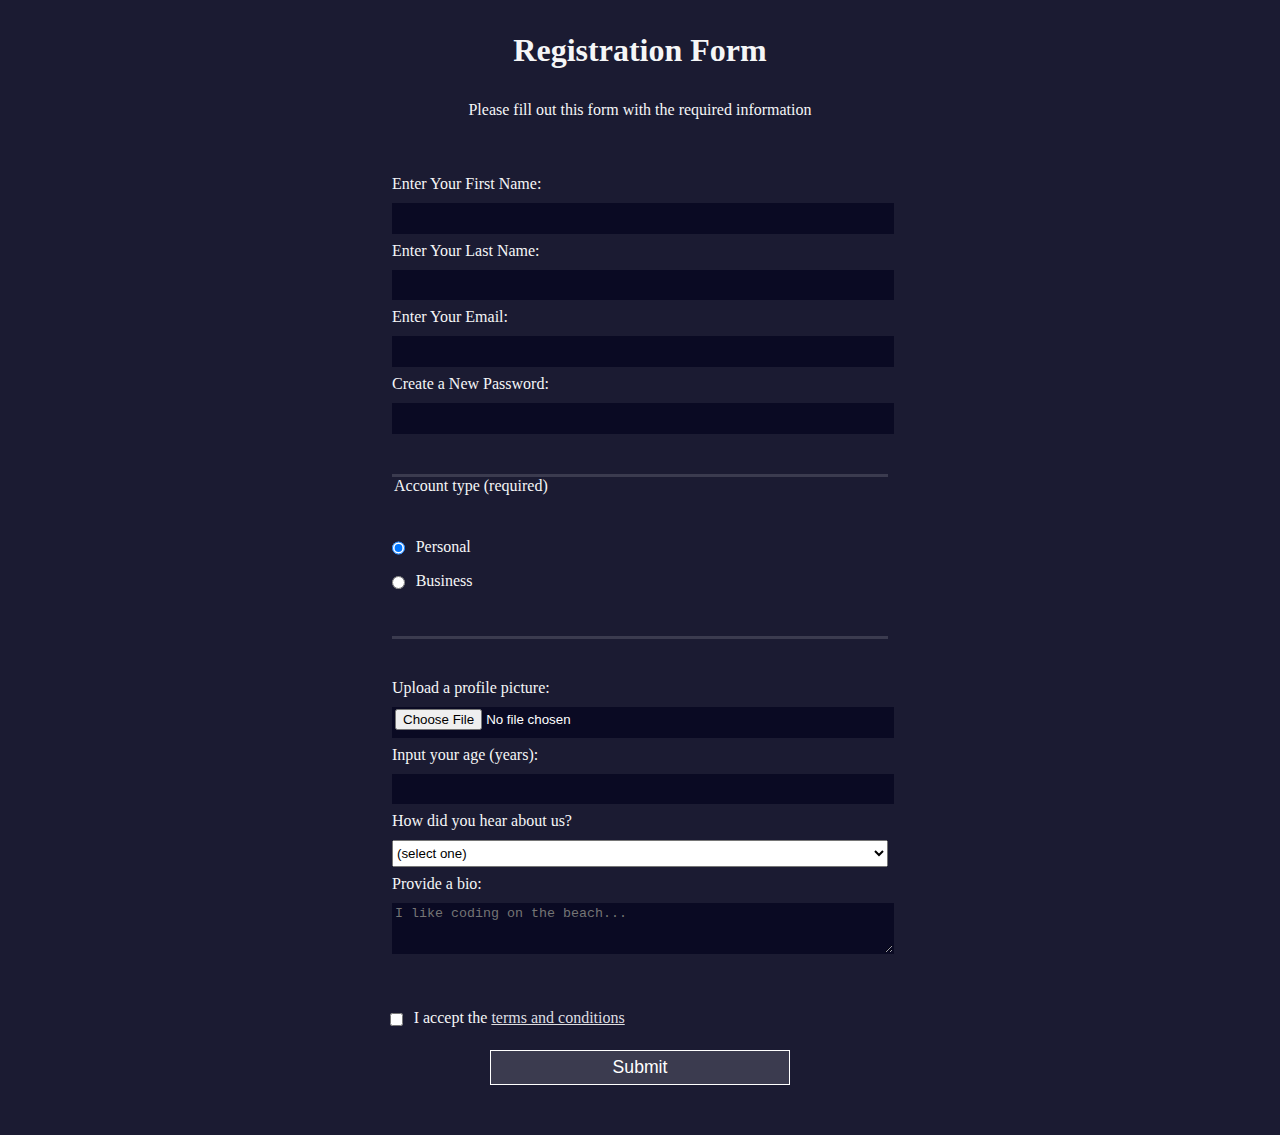
<file: Learn HTML Forms by Building a Registration Form/index.html>
<!DOCTYPE html>
<html lang="en">
  <head>
    <meta charset="UTF-8">
    <title>Registration Form</title>
    <link rel="stylesheet" href="styles.css" />
  </head>
  <body>
    <h1>Registration Form</h1>
    <p>Please fill out this form with the required information</p>
    <form method="post" action='https://register-demo.freecodecamp.org'>
      <fieldset>
        <label for="first-name">Enter Your First Name: <input id="first-name" name="first-name" type="text" required /></label>
        <label for="last-name">Enter Your Last Name: <input id="last-name" name="last-name" type="text" required /></label>
        <label for="email">Enter Your Email: <input id="email" name="email" type="email" required /></label>
        <label for="new-password">Create a New Password: <input id="new-password" name="new-password" type="password" pattern="[a-z0-5]{8,}" required /></label>
      </fieldset>
      <fieldset>
        <legend>Account type (required)</legend>
        <label for="personal-account"><input id="personal-account" type="radio" name="account-type" class="inline" checked /> Personal</label>
        <label for="business-account"><input id="business-account" type="radio" name="account-type" class="inline" /> Business</label>
      </fieldset>
      <fieldset>
        <label for="profile-picture">Upload a profile picture: <input id="profile-picture" type="file" name="file" /></label>
        <label for="age">Input your age (years): <input id="age" type="number" name="age" min="13" max="120" /></label>
        <label for="referrer">How did you hear about us?
          <select id="referrer" name="referrer">
            <option value="">(select one)</option>
            <option value="1">freeCodeCamp News</option>
            <option value="2">freeCodeCamp YouTube Channel</option>
            <option value="3">freeCodeCamp Forum</option>
            <option value="4">Other</option>
          </select>
        </label>
        <label for="bio">Provide a bio:
          <textarea id="bio" name="bio" rows="3" cols="30" placeholder="I like coding on the beach..."></textarea>
        </label>
      </fieldset>
      <label for="terms-and-conditions">
        <input class="inline" id="terms-and-conditions" type="checkbox" required name="terms-and-conditions" /> I accept the <a href="https://www.freecodecamp.org/news/terms-of-service/">terms and conditions</a>
      </label>
      <input type="submit" value="Submit" />
    </form>
  </body>
</html>
</file>
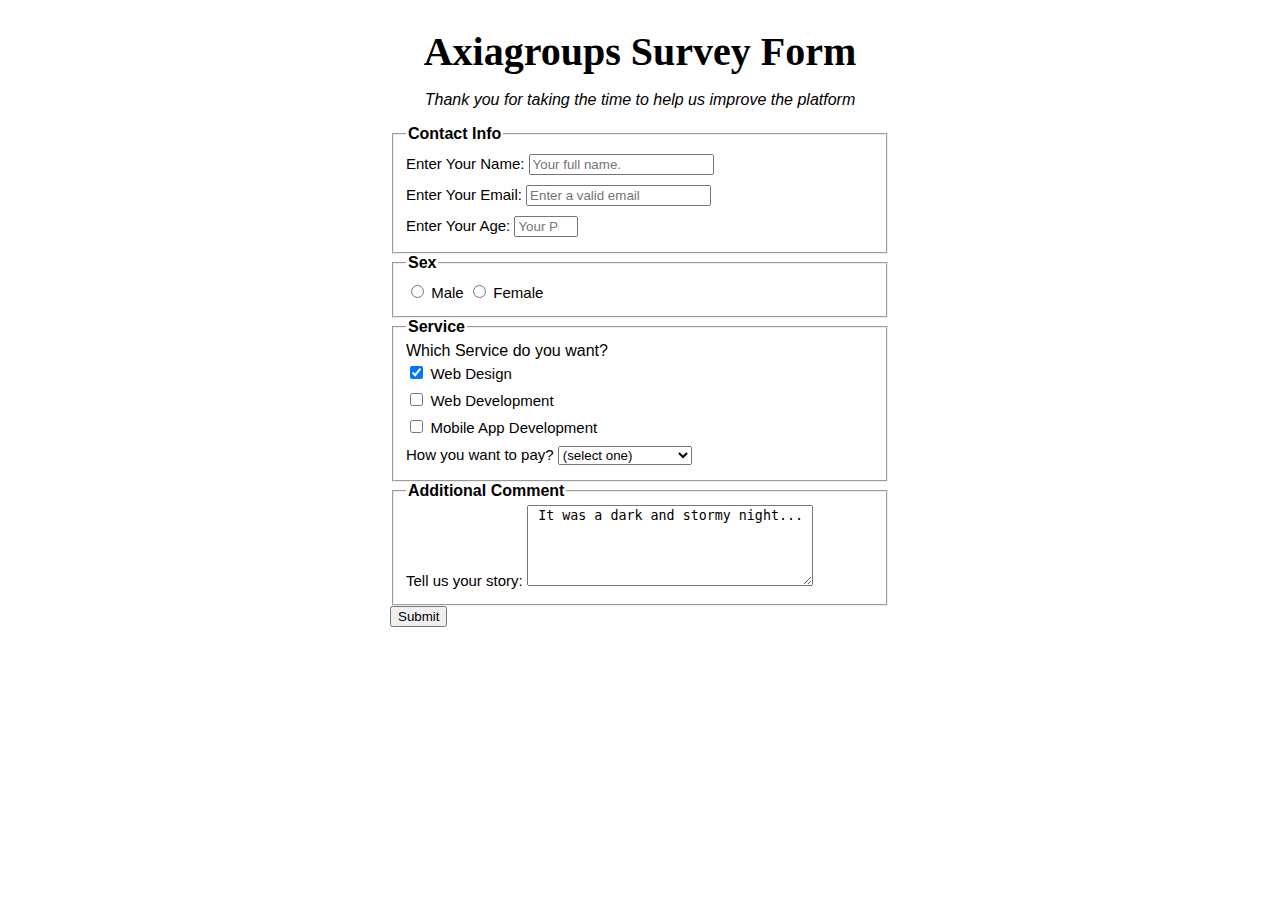
<file: Survey Form/index.html>
<!DOCTYPE html>
<html lang="en">
  <head>
    <meta charset="UTF-8" />
    <meta name="viewport" content="width=device-width, initial-scale=1.0" />
    <title>Axiagroups Survey Form</title>
    <link rel="stylesheet" href="styles.css" />
  </head>
  <body>
    <!-- 1 -->
    <h1 id="title">Axiagroups Survey Form</h1>
    <!-- 2 -->
    <p id="description">
      Thank you for taking the time to help us improve the platform
    </p>
    <!-- 3 -->
    <form id="survey-form">
      <fieldset>
        <legend>Contact Info</legend>
        <!-- 10 -->
        <label for="name" id="name-label">
          Enter Your Name:
          <!-- 4 -->
          <input
            id="name"
            name="name"
            type="text"
            placeholder="Your full name."
            required
          />
        </label>
        <!-- 10 -->
        <label for="email" id="email-label">
          Enter Your Email:
          <!-- 5-6 -->
          <input
            id="email"
            name="email"
            type="email"
            placeholder="Enter a valid email"
            required
          />
        </label>
        <!-- 10 -->
        <label for="number" id="number-label">
          Enter Your Age:
          <!-- 7 -->
          <input
            id="number"
            name="number"
            type="number"
            pattern="[0-9]"
            max="120"
            min="13"
            placeholder="Your Phone Age."
            required
          />
        </label>
      </fieldset>
      <fieldset>
        <!-- 13 -->
        <legend>Sex</legend>
        <label for="male"
          ><input id="male" type="radio" name="sex" value="male" /> Male
        </label>
        <label for="female"
          ><input id="female" type="radio" name="sex" value="female" /> Female
        </label>
      </fieldset>
      <fieldset>
        Which Service do you want?
        <!-- 14 -->
        <div>
          <input
            type="checkbox"
            id="web-design"
            name="web-design"
            value="web-design"
            checked
          />
          <label for="web-design">Web Design</label>
        </div>
        <div>
          <input
            type="checkbox"
            id="web-development"
            name="web-development"
            value="web-development"
          />
          <label for="web-development">Web Development</label>
        </div>
        <div>
          <input
            type="checkbox"
            id="app-development"
            name="app-development"
            value="app-development"
          />
          <label for="app-development">Mobile App Development</label>
        </div>
        <legend>Service</legend>
        <label for="dropdown">
          How you want to pay?
          <select id="dropdown">
            <!-- 12 -->
            <option value="">(select one)</option>
            <option value="1">Paid.</option>
            <option value="2">Unpaid.</option>
            <option value="3">Paid with discount.</option>
          </select>
        </label>
      </fieldset>
      <fieldset>
        <legend>Additional Comment</legend>
        <label for="story">Tell us your story:</label>

        <textarea id="story" name="story" rows="5" cols="33">
 It was a dark and stormy night...
        </textarea>
      </fieldset>
      <button id="submit" type="submit" value="Submit">Submit</button>
    </form>
  </body>
</html>
</file>
<file: Learn HTML Forms by Building a Registration Form/styles.css>
body {
  width: 100%;
  height: 100vh;
  margin: 0;
  background-color: #1b1b32;
  color: #f5f6f7;
  font-family: Tahoma;
  font-size: 16px;
}

h1, p {
  margin: 1em auto;
  text-align: center;
}

form {
  width: 60vw;
  max-width: 500px;
  min-width: 300px;
  margin: 0 auto;
  padding-bottom: 2em;
}

fieldset {
  border: none;
  padding: 2rem 0;
  border-bottom: 3px solid #3b3b4f;
}

fieldset:last-of-type {
  border-bottom: none;
}

label {
  display: block;
  margin: 0.5rem 0;
}

input,
textarea,
select {
  margin: 10px 0 0 0;
  width: 100%;
  min-height: 2em;
}

input, textarea {
  background-color: #0a0a23;
  border: 1px solid #0a0a23;
  color: #ffffff;
}

.inline {
  width: unset;
  margin: 0 0.5em 0 0;
  vertical-align: middle;
}

input[type="submit"] {
  display: block;
  width: 60%;
  margin: 1em auto;
  height: 2em;
  font-size: 1.1rem;
  background-color: #3b3b4f;
  border-color: white;
  min-width: 300px;
}

input[type="file"] {
  padding: 1px 2px;
}

.inline{
  display: inline; 
}
a {
  color:#dfdfe2
}
</file>
<file: Survey Form/styles.css>
body {
  background-image: url(https://plus.unsplash.com/premium_photo-1673480195911-3075a87738b0?q=80&w=2070&auto=format&fit=crop&ixlib=rb-4.0.3&ixid=M3wxMjA3fDB8MHxwaG90by1wYWdlfHx8fGVufDB8fHx8fA%3D%3D);
  font-family: sans-serif;
  padding: 20px;
}
#checkbox-text {
  text-align: left;
  font-size: 18px;
  font-weight: 500;
  margin: 0;
  padding-bottom: 1px;
}

h1 {
  font-family: Impact, serif;
  font-size: 40px;
  margin-top: 0;
  margin-bottom: 15px;
}

#description {
  font-style: italic;
}

h1,
h2,
p {
  text-align: center;
}
legend {
  font-weight: bold;
}
.main-form {
  width: 80%;
  background-color: burlywood;
  margin-left: auto;
  margin-right: auto;
  padding: 20px;
  max-width: 500px;
}
label {
  display: inline-block;
  margin-top: 5px;
  margin-bottom: 5px;
  font-size: 15px;
}

form {
  width: 60vw;
  max-width: 500px;
  min-width: 300px;
  margin: 0 auto;
  padding-bottom: 2em;
}
</file>
